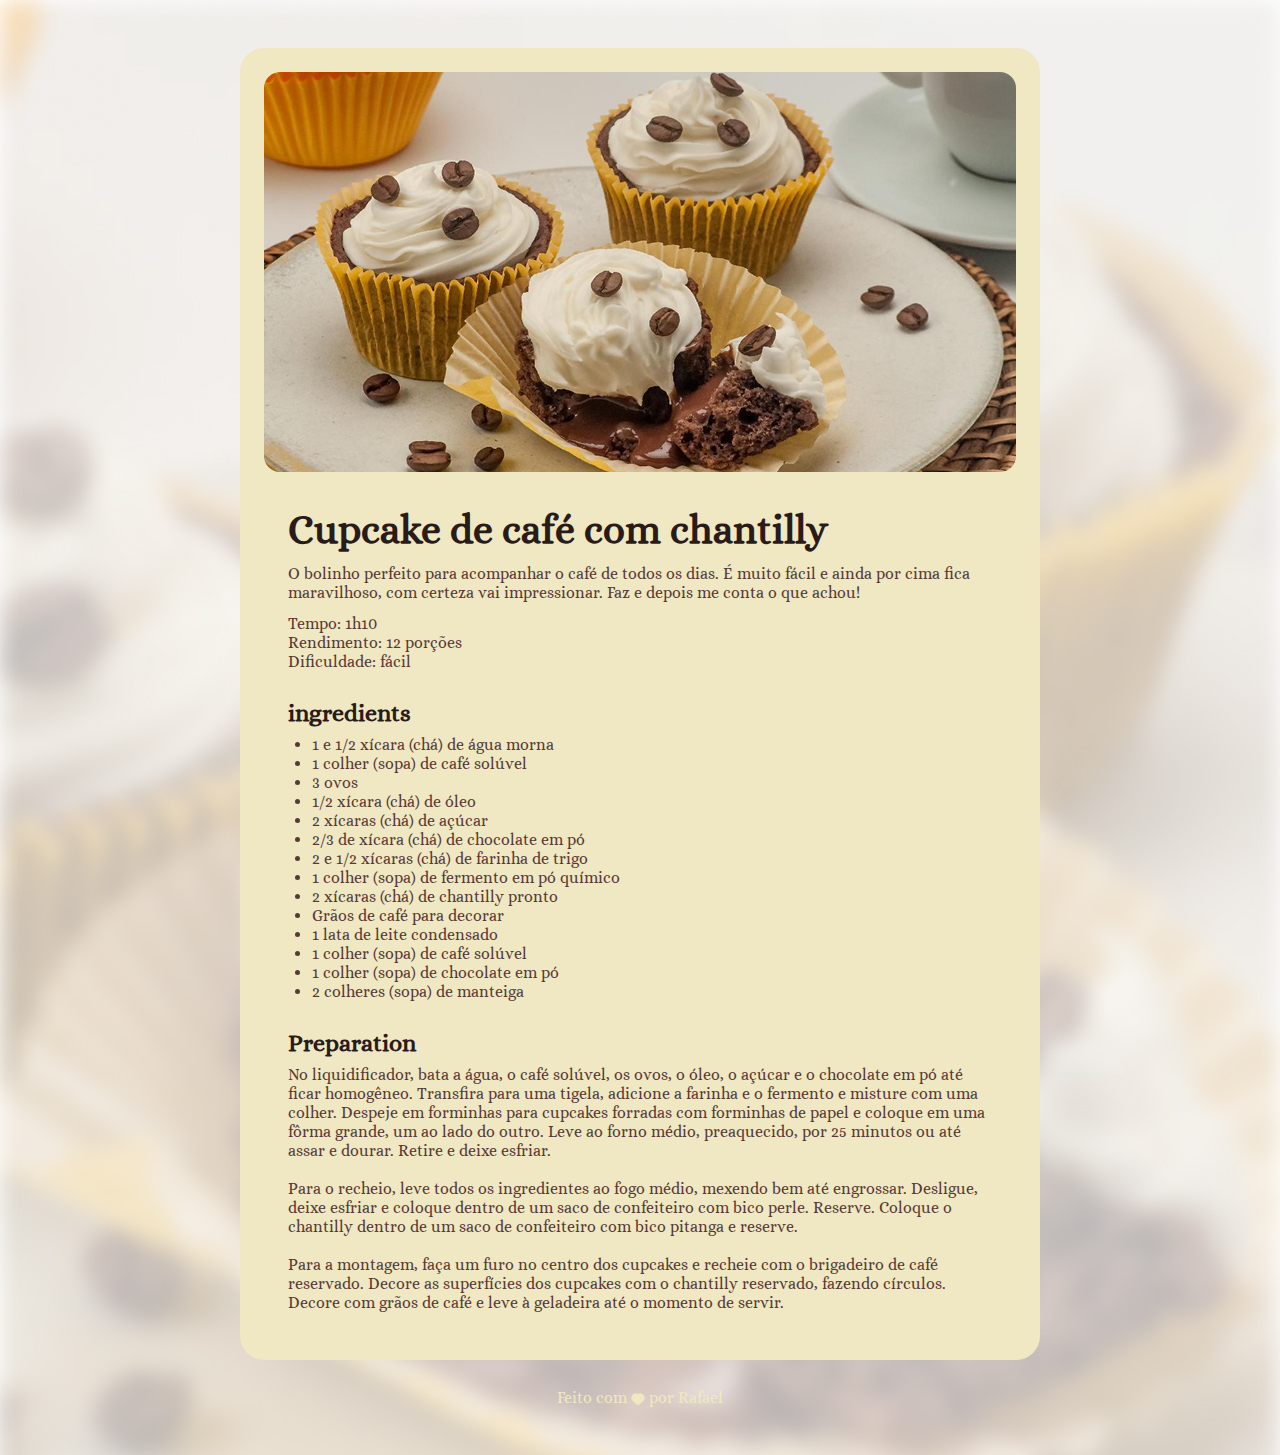
<file: Pagina de receita/index.html>
<!DOCTYPE html>
<html lang="pt-br">
<head>
  <link rel="preconnect" href="https://fonts.googleapis.com">
<link rel="preconnect" href="https://fonts.gstatic.com" crossorigin>

  <meta charset="UTF-8">
  <meta name="viewport" content="width=device-width, initial-scale=1.0">
  <title>Página de receita</title>

<link rel="stylesheet" href="style.css">
<link href="https://fonts.googleapis.com/css2?family=Alice&display=swap" rel="stylesheet">
</head>
<body>
  <div id="page">
    <img src="assets/main-image.jpg" alt="Imagem de um cupcakes com graos de cafe e um chantilly"> 
  <main>
    <section id="about">
      <h1>Cupcake de café com chantilly</h1>
      <p>O bolinho perfeito para acompanhar o café de todos os dias. É muito fácil e ainda por cima fica maravilhoso, com certeza vai impressionar. Faz e depois me conta o que achou!
      </p>

      <p> Tempo: 1h10 <br>
          Rendimento: 12 porções <br>
          Dificuldade: fácil
        </p>
      </section>
      <section id="ingredients">
        <h2>ingredients</h2>
        <ul>
          <li>1 e 1/2 xícara (chá) de água morna</li> 
          <li>1 colher (sopa) de café solúvel</li>  
          <li>3 ovos</li> 
          <li>1/2 xícara (chá) de óleo</li>  
          <li>2 xícaras (chá) de açúcar</li>  
          <li>2/3 de xícara (chá) de chocolate em pó</li> 
          <li>2 e 1/2 xícaras (chá) de farinha de trigo</li>  
          <li>1 colher (sopa) de fermento em pó químico</li>  
          <li>2 xícaras (chá) de chantilly pronto</li>  
          <li>Grãos de café para decorar</li> 
          <li>1 lata de leite condensado</li> 
          <li>1 colher (sopa) de café solúvel</li>  
          <li>1 colher (sopa) de chocolate em pó</li> 
          <li>2 colheres (sopa) de manteiga </li>   
        </ul>
      </section>
      <section id="preparation">
        <h2>Preparation</h2>
        <p>No liquidificador, bata a água, o café solúvel, os ovos, o óleo, o açúcar e o chocolate em pó até ficar homogêneo. Transfira para uma tigela, adicione a farinha e o fermento e misture com uma colher. Despeje em forminhas para cupcakes forradas com forminhas de papel e coloque em uma fôrma grande, um ao lado do outro. Leve ao forno médio, preaquecido, por 25 minutos ou até assar e dourar. Retire e deixe esfriar. <br><br>
          Para o recheio, leve todos os ingredientes ao fogo médio, mexendo bem até engrossar. Desligue, deixe esfriar e coloque dentro de um saco de confeiteiro com bico perle. Reserve. Coloque o chantilly dentro de um saco de confeiteiro com bico pitanga e reserve. <br><br>
          Para a montagem, faça um furo no centro dos cupcakes e recheie com o brigadeiro de café reservado. Decore as superfícies dos cupcakes com o chantilly reservado, fazendo círculos. Decore com grãos de café e leve à geladeira até o momento de servir.</p>
      </section>
    </main>
  </div>
    <footer>
      Feito com 
        <img src="assets/heart.svg" alt="Coracao">
        por Rafael
    </footer>
  </body>
  </html>
</file>
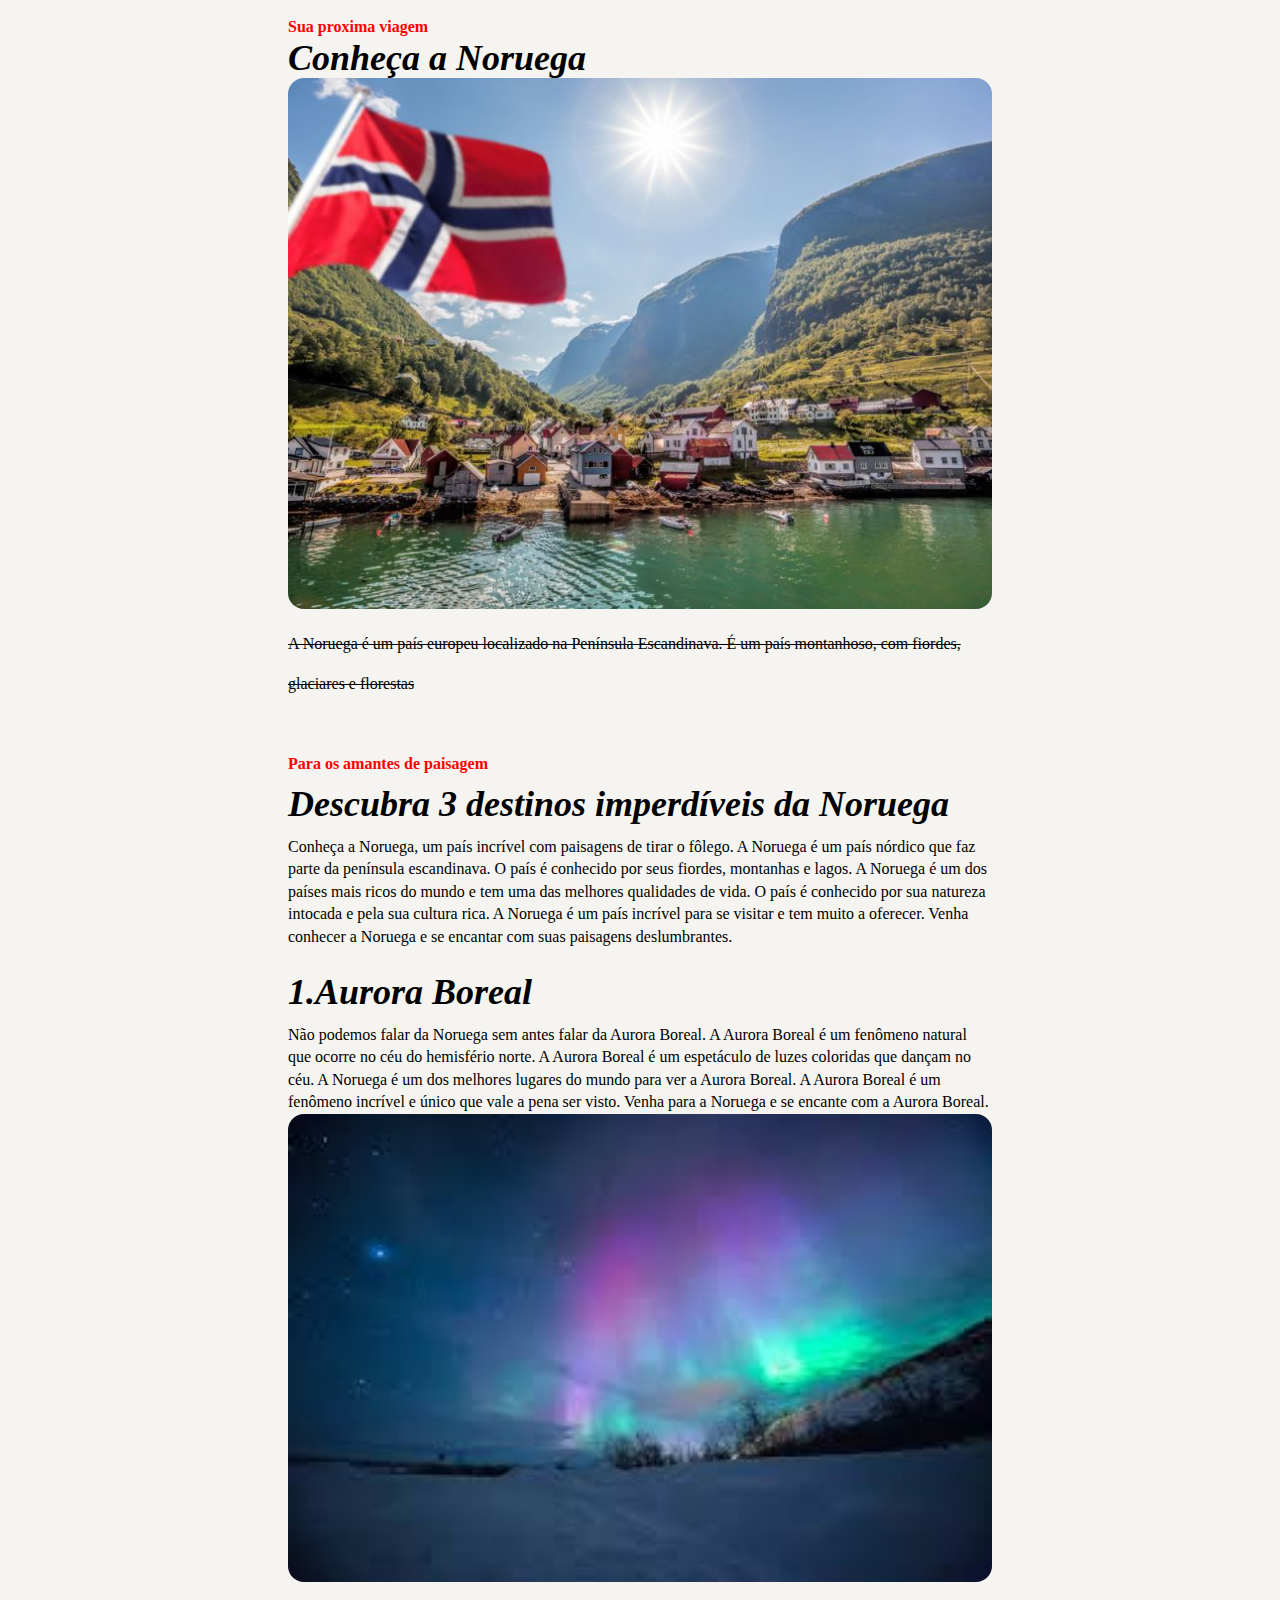
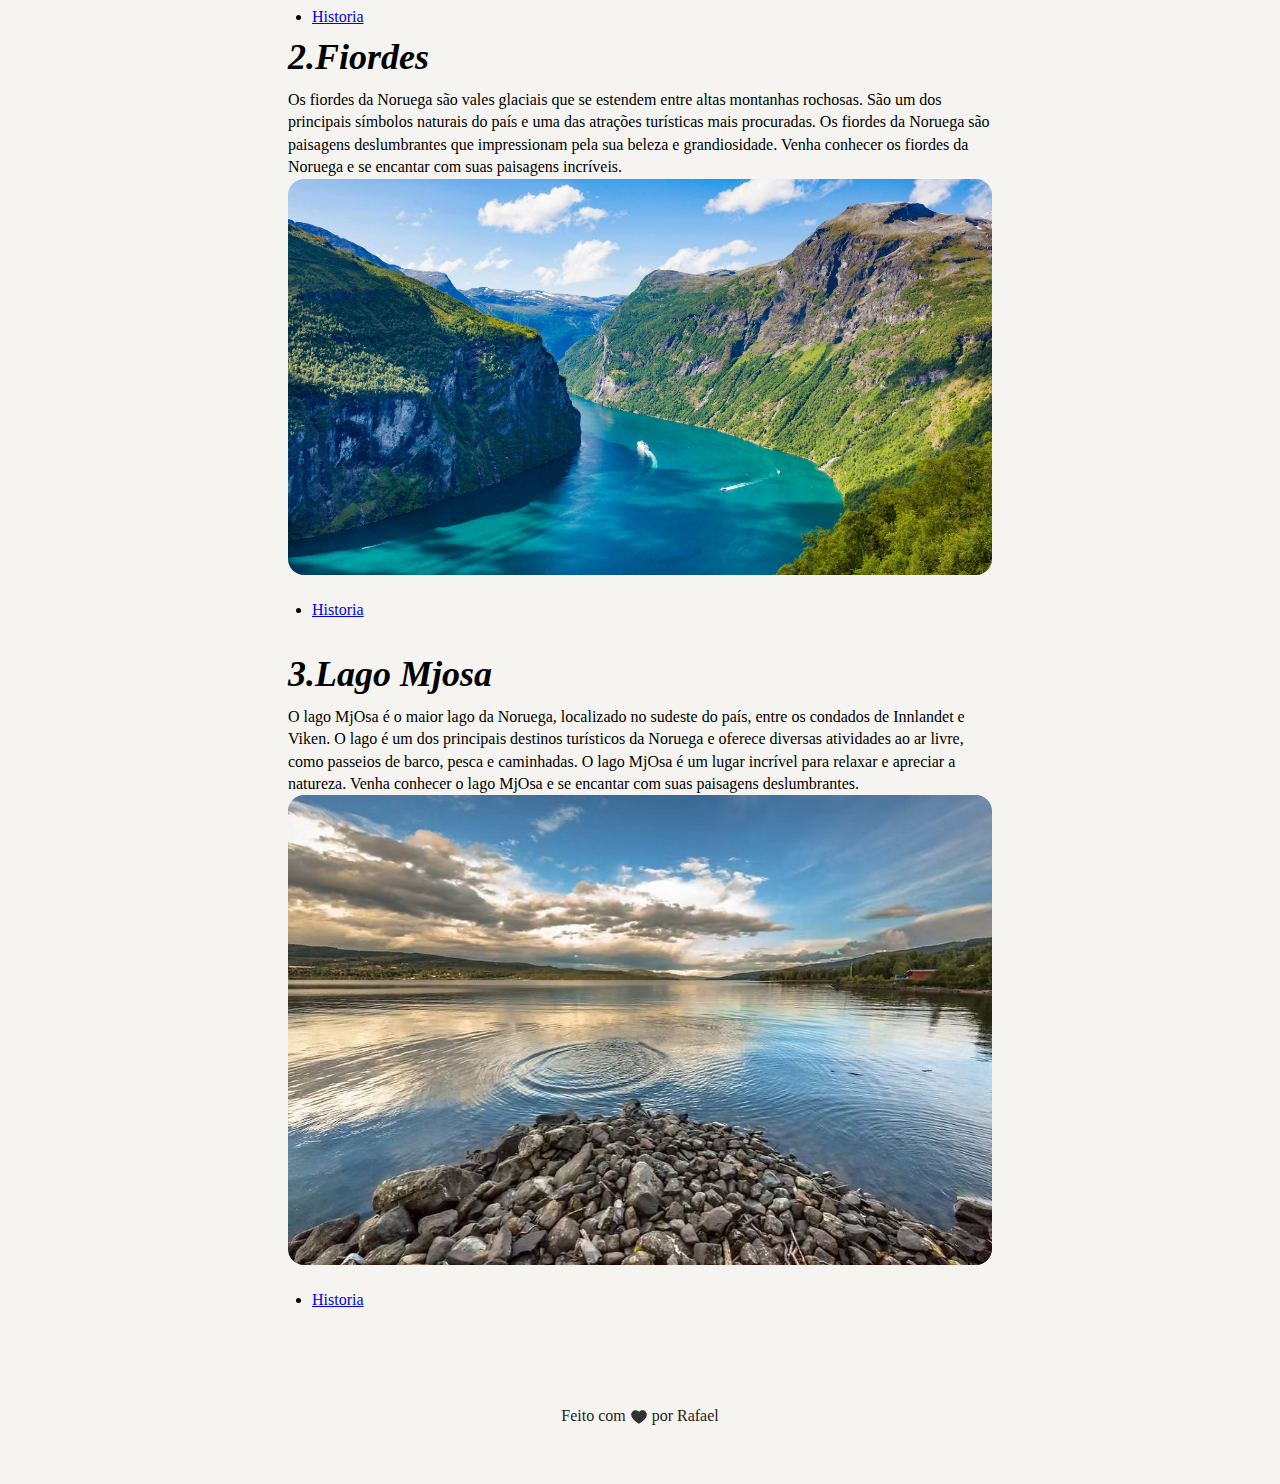
<file: Primeiro Projeto/index.html>
<!DOCTYPE html>
<html lang="pt-br">
<head>
  <meta charset="UTF-8">
  <meta name="viewport" content="width=device-width, initial-scale=1.0">
  <link rel="preconnect" href="https://fonts.googleapis.com">
  <title>Conheça a Noruega</title>
  <link rel="preconnect" href="https://fonts.gstatic.com" crossorigin>
  

  <link href="https://fonts.googleapis.com/css2?family=Alice&family=Open+Sans:ital,wght@0,300..800;1,300..800&display=swap" rel="stylesheet">
  <link rel="stylesheet" href="style.css">
</head>
<body>
  <div id="page">
    <main> 
      <section id="about">
        <h1>
          Sua proxima viagem
        </h1>
          <h2>
           Conheça a Noruega
          </h2>
        <img src="assets/apresentacao1.jpg" alt="Bandeira da Noruega">
          
            <s>A Noruega é um país europeu localizado na Península Escandinava. É um país montanhoso, com fiordes, glaciares e florestas
            </s>
              
         
          <h4>
            Para os amantes de paisagem
          </h4>
        <h2>
          Descubra 3 destinos imperdíveis da Noruega
        </h2>
            <p>Conheça a Noruega, um país incrível com paisagens de tirar o fôlego.  A Noruega é um país nórdico que faz parte da península escandinava. O país é conhecido por seus fiordes, montanhas e lagos. A Noruega é um dos países mais ricos do mundo e tem uma das melhores qualidades de vida. O país é conhecido por sua natureza intocada e pela sua cultura rica. A Noruega é um país incrível para se visitar e tem muito a oferecer. Venha conhecer a Noruega e se encantar com suas paisagens deslumbrantes.
             </p>  
      </section> 
      <section id="discover">
          
        <h2>1.Aurora Boreal</h2>
        <p>
          Não podemos falar da Noruega sem antes falar da Aurora Boreal. A Aurora Boreal é um fenômeno natural que ocorre no céu do hemisfério norte. A Aurora Boreal é um espetáculo de luzes coloridas que dançam no céu. A Noruega é um dos melhores lugares do mundo para ver a Aurora Boreal. A Aurora Boreal é um fenômeno incrível e único que vale a pena ser visto. Venha para a Noruega e se encante com a Aurora Boreal.
        </p>
        <img src="assets/ponto2.jpg" alt="Aurora Boreal">
        <ul>
          <li>
            <a href="https://mundoeducacao.uol.com.br/geografia/aurora-boreal.htm#:~:text=A%20aurora%20boreal%20acontece%20devido,atmosfera%20durante%20a%20sua%20forma%C3%A7%C3%A3o.">Historia</a>
          </li>
        </ul>
      <section> 
        <h2>2.Fiordes</h2>
        <p>
          Os fiordes da Noruega são vales glaciais que se estendem entre altas montanhas rochosas. São um dos principais símbolos naturais do país e uma das atrações turísticas mais procuradas. Os fiordes da Noruega são paisagens deslumbrantes que impressionam pela sua beleza e grandiosidade. Venha conhecer os fiordes da Noruega e se encantar com suas paisagens incríveis.
        </p>
        <img src="assets/fiordes.jpg" alt="Fiordes">
        
        <ul>
          <li>
            <a href="https://pt.wikipedia.org/wiki/Fiorde">Historia</a>
          </li>
        </ul>
      </section>
      <section>
          <h2>3.Lago Mjosa</h2>
          <p>
            O lago MjOsa é o maior lago da Noruega, localizado no sudeste do país, entre os condados de Innlandet e Viken. O lago é um dos principais destinos turísticos da Noruega e oferece diversas atividades ao ar livre, como passeios de barco, pesca e caminhadas. O lago MjOsa é um lugar incrível para relaxar e apreciar a natureza. Venha conhecer o lago MjOsa e se encantar com suas paisagens deslumbrantes.
          </p>
        <img src="assets/mjosa.avif" alt="lago de mjosa">
        <ul>
          <li>
            <a href="https://pt.wikipedia.org/wiki/Lago_Mj%C3%B8sa">Historia</a>
          </li>
        </ul>
      </section>

    </main>
  </div>
    <footer>
      Feito com 
      <img src="assets/heart.svg" alt=coracao>
      por Rafael
    </footer>
</body>
</html>
</file>
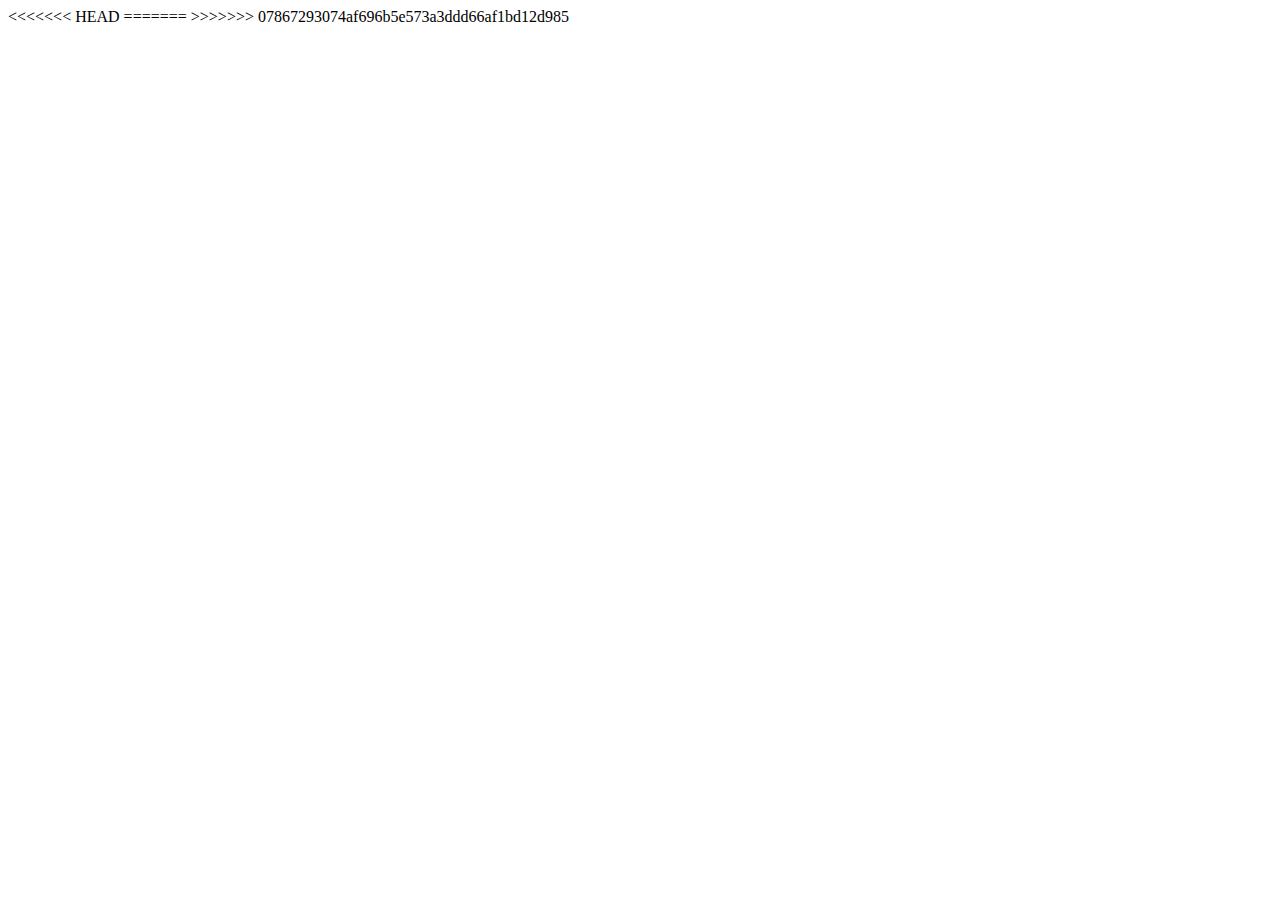
<file: Aula de CSS/BOX MODELS/Aula 1/index.html>
<<<<<<< HEAD
<!DOCTYPE html>
<html lang="en">
<head>
    <meta charset="UTF-8">
    <meta name="viewport" content="width=device-width, initial-scale=1.0">
    <title>Document</title>
    <link rel="stylesheet" href="style.css">
</head>
<body>
    
</body>
=======
<!DOCTYPE html>
<html lang="en">
<head>
    <meta charset="UTF-8">
    <meta name="viewport" content="width=device-width, initial-scale=1.0">
    <title>Document</title>
    <link rel="stylesheet" href="style.css">
</head>
<body>
    
</body>
>>>>>>> 07867293074af696b5e573a3ddd66af1bd12d985
</html>
</file>
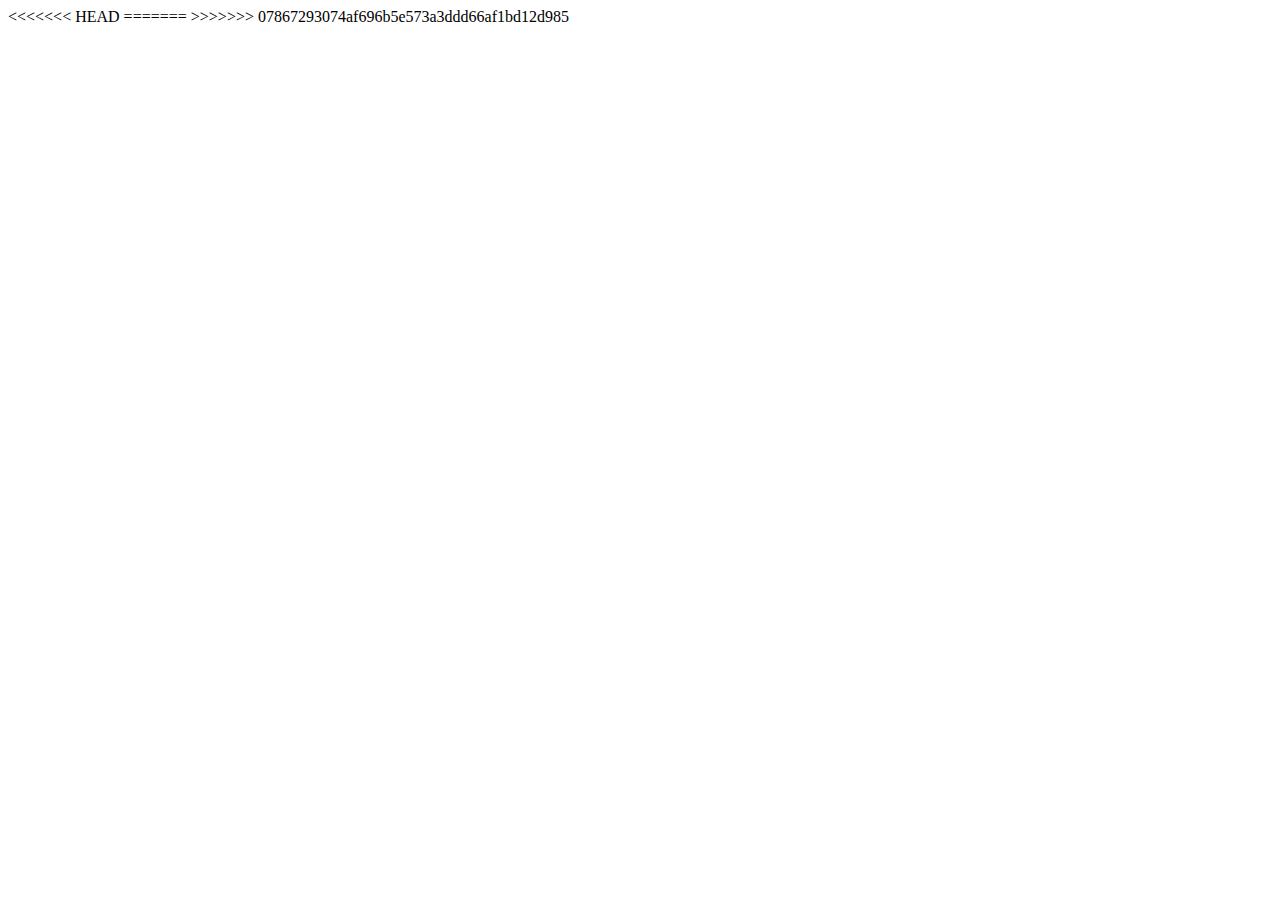
<file: Aula de HTML/Aula de html.html>
<<<<<<< HEAD
<!DOCTYPE html>
<html lang="pt-br">
<head>
    <meta charset="UTF-8">
    <meta name="viewport" content="width=device-width, initial-scale=1.0">
    <title>Aula de HTML</title>
</head>
<body>
    
</body>
=======
<!DOCTYPE html>
<html lang="pt-br">
<head>
    <meta charset="UTF-8">
    <meta name="viewport" content="width=device-width, initial-scale=1.0">
    <title>Aula de HTML</title>
</head>
<body>
    
</body>
>>>>>>> 07867293074af696b5e573a3ddd66af1bd12d985
</html>
</file>
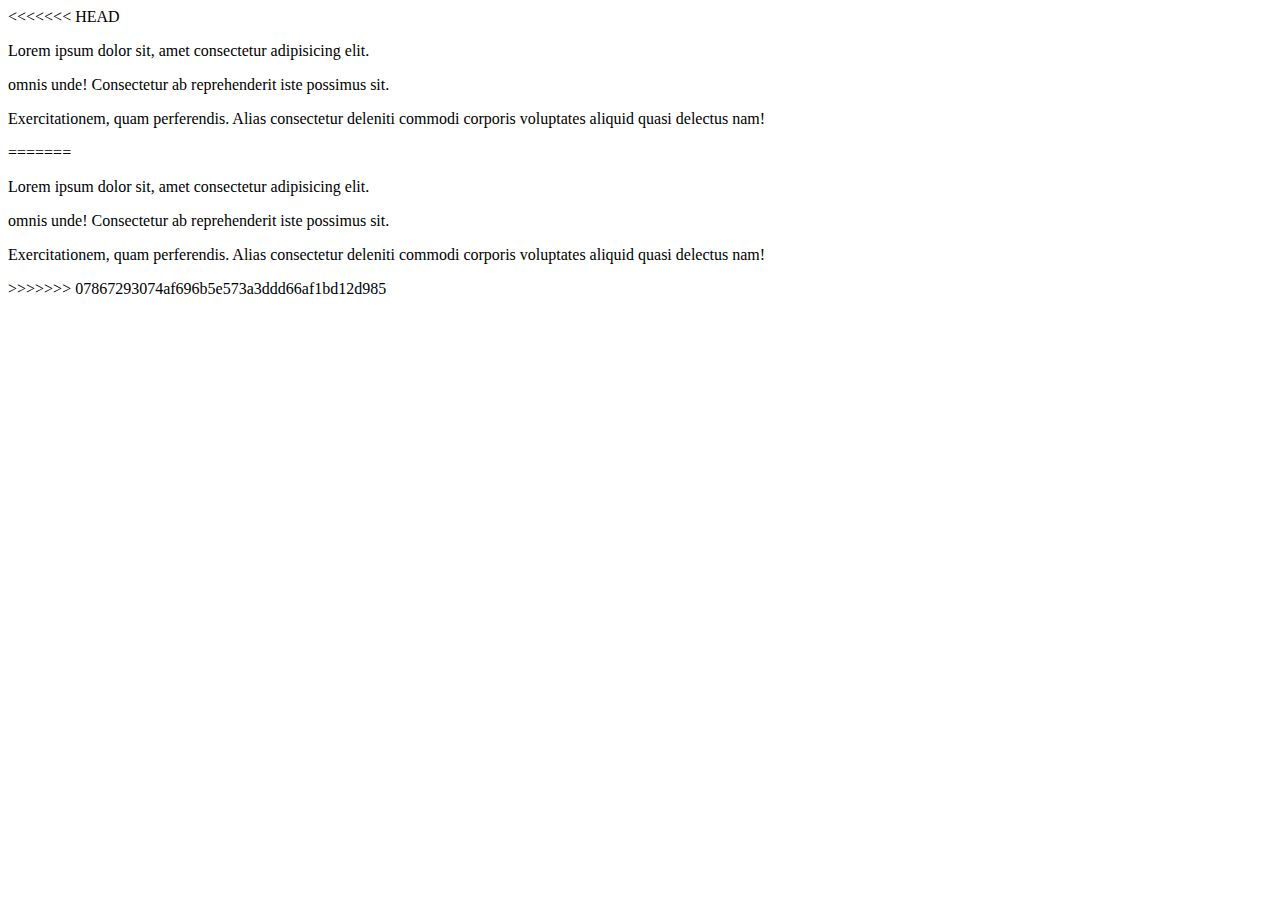
<file: Aula de HTML/Anatomia de codigo/AULA-1.html>
<<<<<<< HEAD
<!DOCTYPE html>
<html lang="pt-br">
<head>
    <meta charset="UTF-8">
    <meta name="viewport" content="width=device-width, initial-scale=1.0">
    <title>Aula 1 HTML</title>
</head>
<body>
   <P>Lorem ipsum dolor sit, amet consectetur adipisicing elit.</P>
    <p> omnis unde! Consectetur ab reprehenderit iste possimus sit.</p>
    <p> Exercitationem, quam perferendis. Alias consectetur deleniti commodi corporis voluptates aliquid quasi delectus nam!</p>
</body>
=======
<!DOCTYPE html>
<html lang="pt-br">
<head>
    <meta charset="UTF-8">
    <meta name="viewport" content="width=device-width, initial-scale=1.0">
    <title>Aula 1 HTML</title>
</head>
<body>
   <P>Lorem ipsum dolor sit, amet consectetur adipisicing elit.</P>
    <p> omnis unde! Consectetur ab reprehenderit iste possimus sit.</p>
    <p> Exercitationem, quam perferendis. Alias consectetur deleniti commodi corporis voluptates aliquid quasi delectus nam!</p>
</body>
>>>>>>> 07867293074af696b5e573a3ddd66af1bd12d985
</html>
</file>
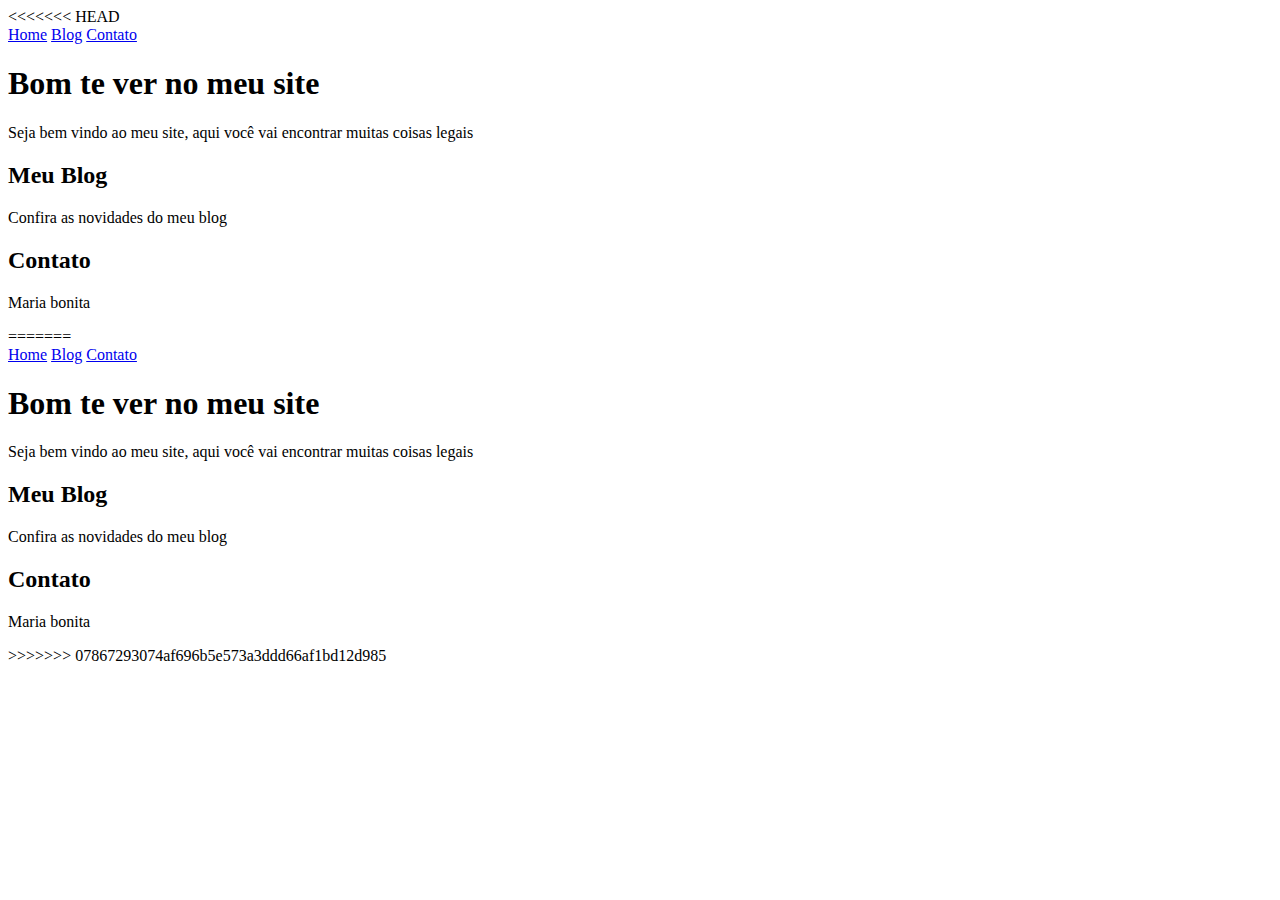
<file: Aula de HTML/Anatomia de codigo/AULA-4.html>
<<<<<<< HEAD
<!DOCTYPE html>
<html lang="pt-br">
<head>
    <meta charset="UTF-8">
    <meta name="viewport" content="width=device-width, initial-scale=1.0">
    <title>Meu Site</title>
</head>
<body>
    <nav>
        <a href="#Home">Home</a>
        <a href="#Blog">Blog</a>
        <a href="#Contato">Contato</a>
    </nav>

    <main>
        <section id="Home"></section>
            <h1>Bom te ver no meu site</h1>
            <p>Seja bem vindo ao meu site, aqui você vai encontrar muitas coisas legais</p>
        <section id="Blog"></section>
            <h2>Meu Blog</h2>
            <p>Confira as novidades do meu blog</p>
        <section id="Contato"></section>
            <h2>Contato</h2>
            <p>Maria bonita</p>
    </main>
</body>
=======
<!DOCTYPE html>
<html lang="pt-br">
<head>
    <meta charset="UTF-8">
    <meta name="viewport" content="width=device-width, initial-scale=1.0">
    <title>Meu Site</title>
</head>
<body>
    <nav>
        <a href="#Home">Home</a>
        <a href="#Blog">Blog</a>
        <a href="#Contato">Contato</a>
    </nav>

    <main>
        <section id="Home"></section>
            <h1>Bom te ver no meu site</h1>
            <p>Seja bem vindo ao meu site, aqui você vai encontrar muitas coisas legais</p>
        <section id="Blog"></section>
            <h2>Meu Blog</h2>
            <p>Confira as novidades do meu blog</p>
        <section id="Contato"></section>
            <h2>Contato</h2>
            <p>Maria bonita</p>
    </main>
</body>
>>>>>>> 07867293074af696b5e573a3ddd66af1bd12d985
</html>
</file>
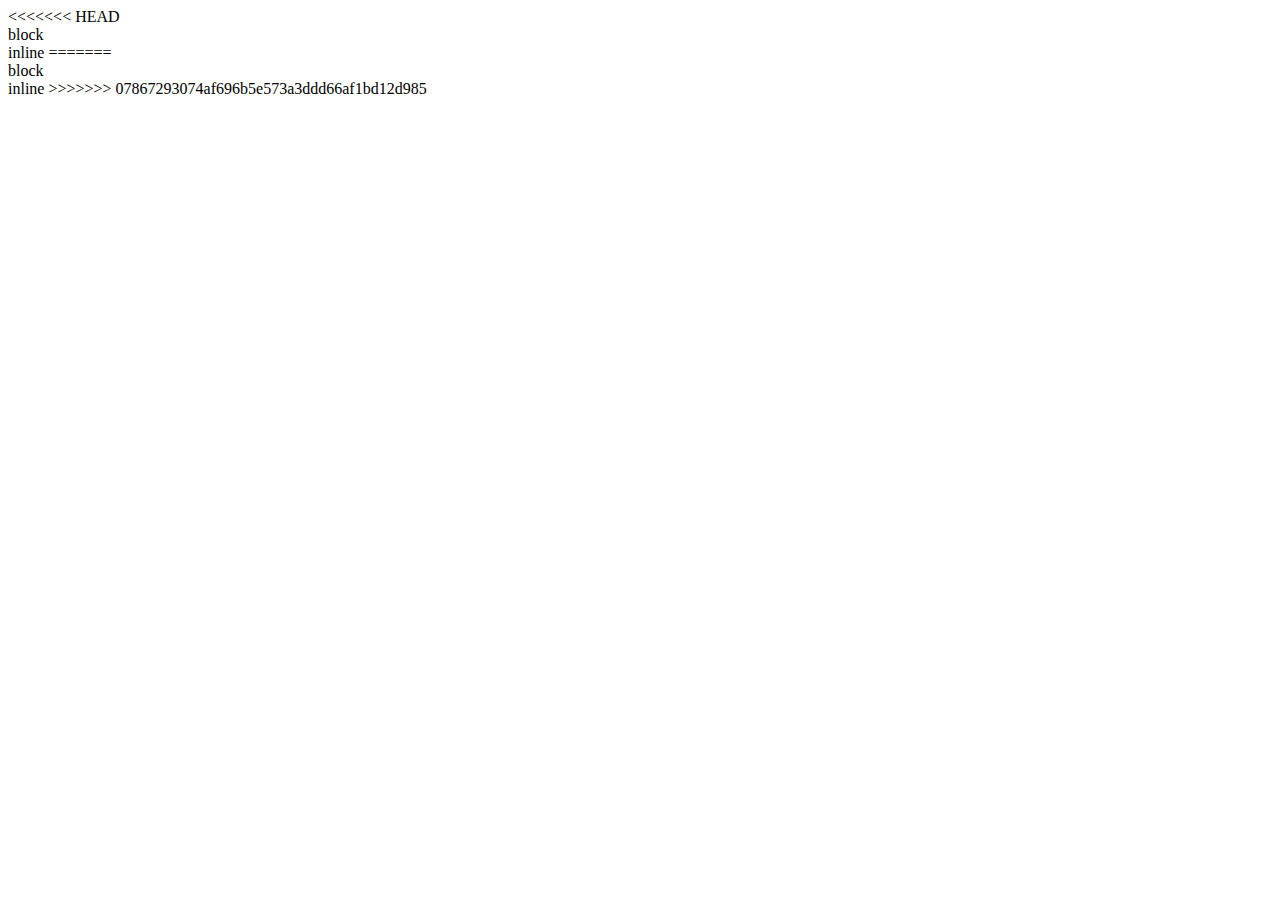
<file: Aula de CSS/BOX MODELS/Aula 3/largura-altura.html>
<<<<<<< HEAD
<!DOCTYPE html>
<html lang="en">
<head>
    <meta charset="UTF-8">
    <meta name="viewport" content="width=device-width, initial-scale=1.0">
    <title>Document</title>
    <link rel="stylesheet" href="width-heigth.css">
</head>
<body>
    <div>block</div>
    <span>inline</span>
</body>
</html>
=======
<!DOCTYPE html>
<html lang="en">
<head>
    <meta charset="UTF-8">
    <meta name="viewport" content="width=device-width, initial-scale=1.0">
    <title>Document</title>
    <link rel="stylesheet" href="width-heigth.css">
</head>
<body>
    <div>block</div>
    <span>inline</span>
</body>
</html>
>>>>>>> 07867293074af696b5e573a3ddd66af1bd12d985
</file>
<file: Pagina de receita/style.css>
* {
  margin: 0;
  padding: 0;
}

:root {
  font-family: "Alice", serif;
  
  color: #573a37;
}

body {
  background-image: url(assets/bg.jpg);
  background-size: cover;
  
  
}

#page {
  box-sizing: border-box;
  padding: 24px;
  width: 800px;
  background-color: #F0E8C2;
  border-radius: 24px;
  margin: 48px auto 28px;
  

}

img {
  border-radius: 16px;
  
}

main{
  padding: 24px;
  
}

#about p + p {
  margin-top: 12px;
}

section + section {
  margin-top: 24px;
}

h1 {
  line-height: 140%;
  font-size: 40px;
  margin-bottom: 4px;
}


h2 {
  font-size: 24px;
}

h1, h2 {
  color: #291B1A;
  margin-bottom: 4px;
  line-height: 150%;
}

UL {
  padding-left: 24px;
}

footer {
  color: #F0E8C2;
  text-align: center;
  padding-bottom: 48px;
  font-size: 16px;
}

footer img {
  vertical-align: middle;
}
</file>
<file: Primeiro Projeto/style.css>
* {
  margin: 0;
  padding: 0;
}

img {
  border-radius: 16px;
  width: 100%;
}

#root {
  font-family: "Alice", serif;
}

#page {
  box-sizing: border-box;
  padding: 24px;
  width: 800px;
  border-radius: 24px;
  margin: 48px auto 28px;
}

ul {
  padding-left: 24px;
}

p {
  font-size: 16px;
  line-height: 140%;
  margin-top: 12px;
}
  
main {
  padding: 24px;
}

section + section {
  margin-top: 24px;
}

h1 {
  font-size: 16px;
  line-height: 140%;
  margin-top: -80px;
  color: red;
}

h4 {
  margin-top: 40px;
  font-size: 16px;
  font-weight: bold;
  color: red;
  
}

h2 {
  font-size: 36px;
  font-weight: bold;
  font-style: italic;
  /* line-height: 140%;
  margin-top: 40px; */
}

body {
  background-color: #f5f4f0;
  line-height: 40px;
}

#about p + p {
  font-size: 16px;
  margin-bottom: 40px;
}

footer {
  padding-bottom: 48px;
  font-size: 16px;
  text-align: center;
  color: #291B1A;
}

footer img {
  vertical-align: middle ;
  width: 18px;
}
</file>
<file: Aula de CSS/BOX MODELS/Aula 1/style.css>
<<<<<<< HEAD
body {color: bisque;}
=======
body {color: bisque;}
>>>>>>> 07867293074af696b5e573a3ddd66af1bd12d985
</file>
<file: Aula de CSS/BOX MODELS/Aula 3/width-heigth.css>
<<<<<<< HEAD
div, span {
    border: solid red 10px;
    width: 200px;
    max-width: 350px;
    min-width: 200px; 
  /*  height: 50px; */
=======
div, span {
    border: solid red 10px;
    width: 200px;
    max-width: 350px;
    min-width: 200px; 
  /*  height: 50px; */
>>>>>>> 07867293074af696b5e573a3ddd66af1bd12d985
}
</file>
